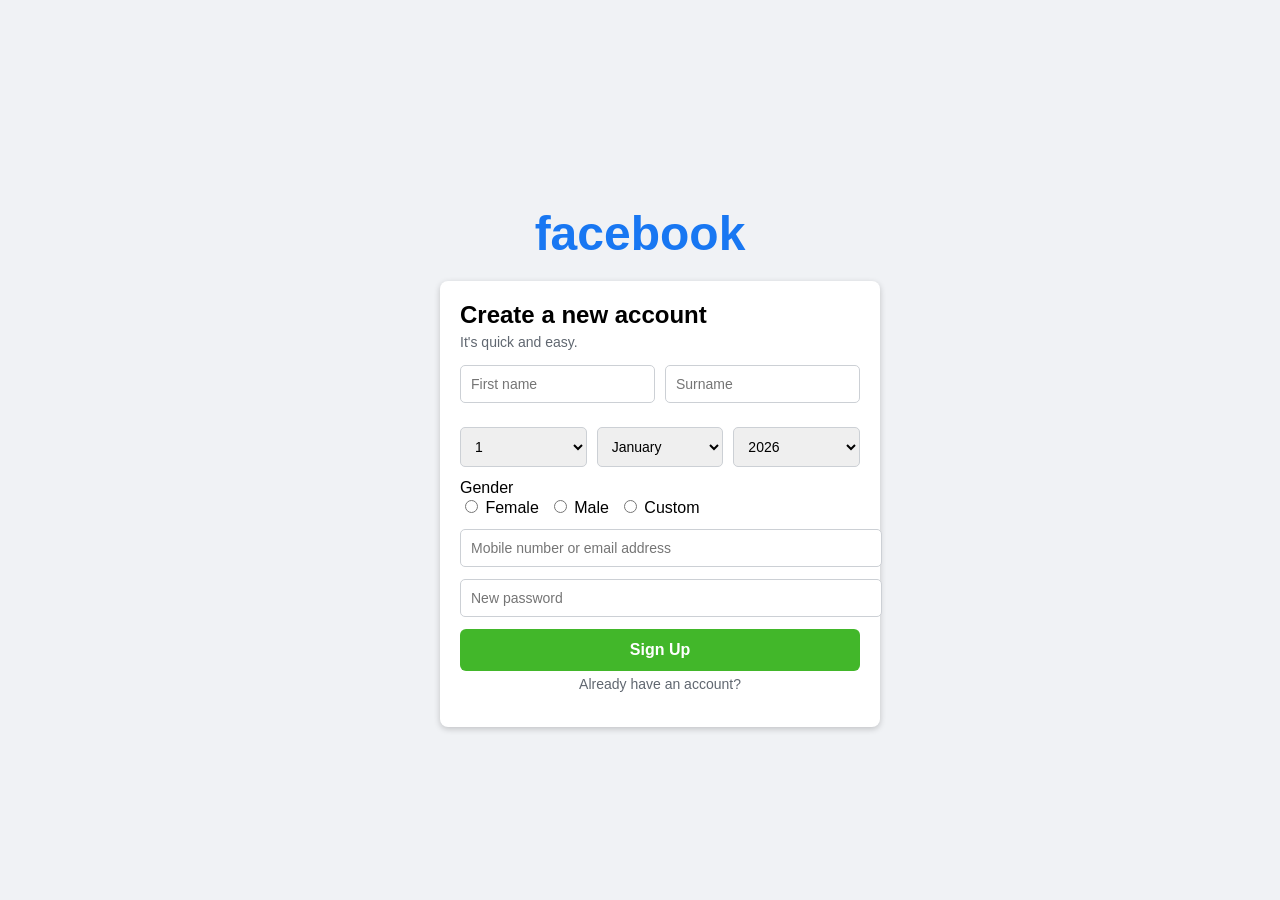
<file: Faceboog Sign up/index.html>
<!DOCTYPE html>
<html lang="en">
<head>
  <meta charset="UTF-8">
  <meta name="viewport" content="width=device-width, initial-scale=1.0">
  <title>Facebook Signup Clone</title>
  <link rel="stylesheet" href="app.css">
</head>
<body>
  <div class="container">
    <h1 class="logo">facebook</h1>
    <div class="form-box">
      <h2>Create a new account</h2>
      <p>It's quick and easy.</p>
      <form id="signupForm">
        <div class="input-row">
          <input type="text" id="fname" placeholder="First name" required>
          <input type="text" id="lname" placeholder="Surname" required>
        </div>

          <div class="input-row">
  <select id="day"></select>
  <select id="month">
    <option>January</option>
    <option>February</option>
    <option>March</option>
    <option>April</option>
    <option>May</option>
    <option>June</option>
    <option>July</option>
    <option>August</option>
    <option>September</option>
    <option>October</option>
    <option>November</option>
    <option>December</option>
  </select>
  <select id="year"></select>
</div>

<script>
  //  JS se years generate (1900 → current year)
  const yearSelect = document.getElementById("year");
  let currentYear = new Date().getFullYear();
  for (let y = currentYear; y >= 1900; y--) {
    let opt = document.createElement("option");
    opt.value = y;
    opt.textContent = y;
    yearSelect.appendChild(opt);
  }
</script>



        <label>Gender</label>
        <div class="input-row">
          <label><input type="radio" name="gender" value="Female"> Female</label>
          <label><input type="radio" name="gender" value="Male"> Male</label>
          <label><input type="radio" name="gender" value="Custom"> Custom</label>
        </div>

        <input type="text" id="email" placeholder="Mobile number or email address" required>
        <input type="password" id="password" placeholder="New password" required>

        <button type="submit" class="signup-btn">Sign Up</button>
      </form>
      <p class="login-link">Already have an account?</p>
    </div>
  </div>

  <script src="app.js"></script>
</body>
</html>
</file>
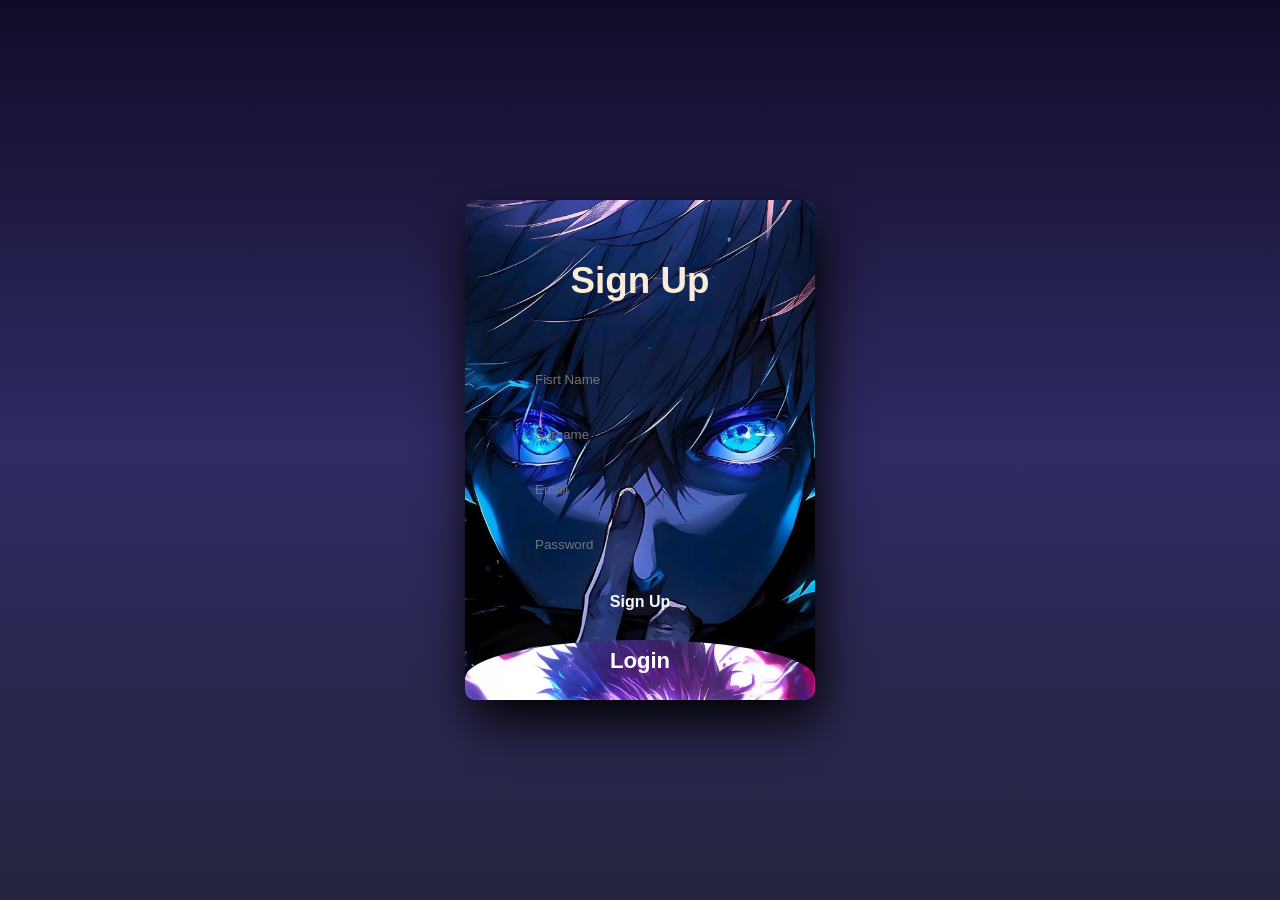
<file: LOgin Data/index.html>
<!DOCTYPE html>
<html lang="en">
<head>
    <meta charset="UTF-8">
    <meta name="viewport" content="width=device-width, initial-scale=1.0">
    <title>Login | Data </title>
    <link rel="stylesheet" href="style.css">

</head>
<body>
        <div class="main">
            <input type="checkbox" id="chk" aria-hidden="true">

            <div class="signup">
                <form>
                    <label for="chk" aria-hidden="true">Sign Up</label>
                    <input type="fullname" name="fullname" placeholder="Fisrt Name" required="">
                    <input type="surname" name="surname" placeholder="Surname" required="">
                    <input type="email" name="email" placeholder="Email" required="">
                    <input type="password" name="pswd" placeholder="Password" required="">
                    <button onclick="signUp()">Sign Up</button>
                </form>
            </div>
                <div class="login">
                    <form>
                    <label for="chk" aria-hidden="true">Login</label>
                    <input type="email" name="email" placeholder="Email" required="">
                    <input type="password" name="pswd" placeholder="Password" required="">
                    
                        <button onclick="signIn()">Login</button>
                </form>
                </div>
        </div>   
</body>
    <script src="app.js"></script>
</html>
</file>
<file: Faceboog Sign up/app.css>
body {
  font-family: Arial, sans-serif;
  background: #f0f2f5;
  display: flex;
  justify-content: center;
  align-items: center;
  height: 100vh;
  margin: 0;
}

.container {
  text-align: center;
}

.logo {
  color: #1877f2;
  font-size: 48px;
  font-weight: bold;
  margin-bottom: 20px;
}

.form-box {
  background: #fff;
  padding: 20px;
  border-radius: 8px;
  width: 350px;
  box-shadow: 0 2px 6px rgba(0,0,0,0.2);
  text-align: left;
}

.form-box h2 {
  margin: 0;
}

.form-box p {
  margin: 5px 0 15px;
  font-size: 14px;
  color: #606770;
}

.input-row {
  display: flex;
  gap: 10px;
  margin-bottom: 12px;
}

.input-row input, 
.input-row select {
  flex: 1;
  padding: 10px;
  border: 1px solid #ccd0d5;
  border-radius: 5px;
  font-size: 14px;
}

input[type="text"], input[type="password"] {
  width: 100%;
  padding: 10px;
  margin-bottom: 12px;
  border: 1px solid #ccd0d5;
  border-radius: 5px;
  font-size: 14px;
}

.signup-btn {
  width: 100%;
  background: #42b72a;
  color: white;
  font-size: 16px;
  font-weight: bold;
  padding: 12px;
  border: none;
  border-radius: 6px;
  cursor: pointer;
}

.signup-btn:hover {
  background: #36a420;
}

.login-link {
  text-align: center;
  margin-top: 15px;
  color: #1877f2;
  cursor: pointer;
} 

.body {
  font-family: Arial, sans-serif;
  background: #f0f2f5;
  display: flex;
  justify-content: center;
  align-items: center;
  min-height: 100vh;
  margin: 0;
  padding: 10px;
}

.container {
  text-align: center;
  width: 100%;
  max-width: 400px;
}

.logo {
  color: #1877f2;
  font-size: 48px;
  font-weight: bold;
  margin-bottom: 20px;
}

.form-box {
  background: #fff;
  padding: 20px;
  border-radius: 8px;
  width: 100%;
  box-shadow: 0 2px 6px rgba(0,0,0,0.2);
  text-align: left;
}

.form-box h2 {
  margin: 0;
}

.form-box p {
  margin: 5px 0 15px;
  font-size: 14px;
  color: #606770;
}

.input-row {
  display: flex;
  gap: 10px;
  margin-bottom: 12px;
}

.input-row input, 
.input-row select {
  flex: 1;
  padding: 10px;
  border: 1px solid #ccd0d5;
  border-radius: 5px;
  font-size: 14px;
}

.input[type="text"], input[type="password"] {
  width: 100%;
  padding: 10px;
  margin-bottom: 12px;
  border: 1px solid #ccd0d5;
  border-radius: 5px;
  font-size: 14px;
}

.signup-btn {
  width: 100%;
  background: #42b72a;
  color: white;
  font-size: 16px;
  font-weight: bold;
  padding: 12px;
  border: none;
  border-radius: 6px;
  cursor: pointer;
  transition: 0.3s;
}

.signup-btn:hover {
  background: #36a420;
}

.login-link {
    text-align: center;
    margin-top: 15px;
    color: #1877f2;
  cursor: pointer;
}

/* ✅ Responsive Styles */
@media (max-width: 600px) {
 .form-box {
     padding: 15px;
   }

   .logo {
    font-size: 36px;
 }

   .input-row {
     flex-direction: column;
   }

  .input-row input,
          
   .input-row select {
      width: 100%;
   }
 }
</file>
<file: LOgin Data/style.css>
*{
    margin: 0;
    padding: 0;
}
body{
    justify-content: center;
    align-items: center;
    display: flex;
    min-height: 100vh;
    font-family: 'Segoe UI', Tahoma, Geneva, Verdana, sans-serif;
    background: linear-gradient(to bottom, #0f0c29, #302b63,  #24243e);
}
.main{
    width: 350px;
    height: 500px;
    /* background: purple; */
    overflow: hidden;
    background: url(./Assets/1.jpg) no-repeat center / cover;
    border-radius: 10px;
    box-shadow: 5px 20px 50px #000;
}
#chk{
    display: none;
}
.signup{
    position: relative;
    width: 100%;
    height: 100%;
}

label{
    color: antiquewhite;
    font-size: 2.3em;
    justify-content: center;
    display: flex;
    margin: 60px;
    font-weight: bold;
    cursor: pointer;
    transition: 1s ease-in-out ;
}

input{
    width: 60%;
    height: 15px;
    /* background: whitesmoke; */
    align-items: center;
    justify-content: center;
    display: flex;
    margin: 20px auto;
    padding: 10px;
    border: none;
    outline: none;
    border-radius: 150px;
    position: center;
    background-color: transparent;
    color: white;
}
input:hover{
    background: black;
}
button{
    width: 60%;
    height: 40px;
    margin: 10px auto;
    justify-content: center;
    display: block;
    color: aliceblue;
    background: transparent;
    font-size: 1em;
    font-weight: bold;
    margin-top: 20px;
    border: #000;
    border-radius: 20px;
    transition: .2s ease-in;
    cursor: pointer;
}
button:hover{
    background:black;
}

.login{
    height: 460px;
    background: url(./Assets/2.jpg) no-repeat center/ cover;
    border-radius: 60%/10%;
    transform: translateY(-180px);
    transition: .8s ease-in-out;
}
.login input:hover{
    background: white;
    color: #000;
}

.login label{
    color: white;
    transform: scale(.6);
}

#chk:checked ~ .login{
    transform: translateY(-500px);
}
#chk:checked ~ .login label{
    transform: scale(1);
}
#chk:checked ~ .signup label{
    transform: scale(.6);
}
</file>
